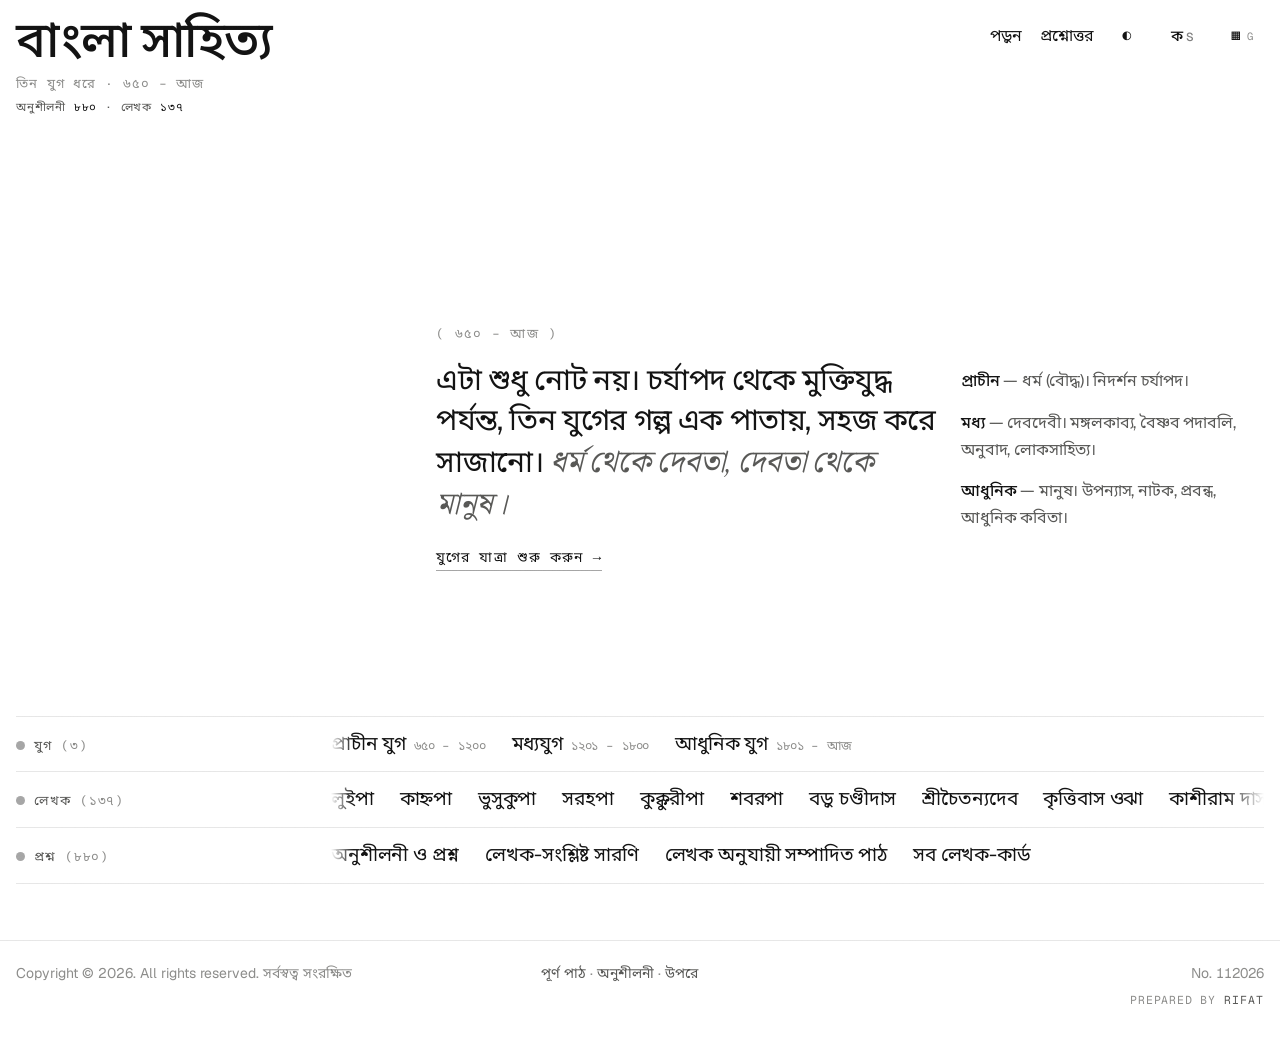
<file: index.html>
<!doctype html>
<html lang="bn">
<head>
<meta charset="utf-8">
<meta name="viewport" content="width=device-width, initial-scale=1, viewport-fit=cover">
<title>বাংলা সাহিত্য — তিন যুগ ধরে</title>
  <link rel="icon" href="favicon.svg" type="image/svg+xml">
<meta name="description" content="চর্যাপদ থেকে মুক্তিযুদ্ধ পর্যন্ত — বাংলা সাহিত্যের তিন যুগের পূর্ণ পাঠ, লেখক পরিচিতি ও ৮৮০টি অনুশীলনী প্রশ্ন।">
<meta name="theme-color" content="#ffffff">
<meta property="og:title" content="বাংলা সাহিত্য — তিন যুগ ধরে">
<meta property="og:description" content="চর্যাপদ থেকে মুক্তিযুদ্ধ পর্যন্ত — তিন যুগের গল্প এক পাতায়।">
<meta property="og:type" content="website">
<link rel="stylesheet" href="fonts.css">
<link rel="stylesheet" href="style.css">
</head>
<body class="locked">

<div class="loader" id="loader" role="status" aria-live="polite">
  <span class="sr">Loading</span>
  <div class="ld-field" id="ld-field" aria-hidden="true"
       style="position:absolute;inset:0;display:grid;grid-template-columns:repeat(12,minmax(0,1fr));column-gap:var(--g)"></div>
  <p class="ld-count" id="ld-count" aria-hidden="true"><span id="ld-num">0</span><small>%</small></p>
</div>

<div class="grid" aria-hidden="true"><div class="grid-cols" id="grid-cols"></div></div>
<div class="grid-spec" id="grid-spec" aria-hidden="true"></div>

<main class="board" id="board">
  <div class="lines" id="lines" aria-hidden="true"></div>

  <div class="cell logo-cell fade" style="--d:.10s">
    <a class="logo" href="index.html" aria-label="বাংলা সাহিত্য, প্রথম পাতা">
      বাংলা সাহিত্য
      <small>তিন যুগ ধরে · ৬৫০ – আজ</small>
    </a>
  </div>

  <div class="cell meta-cell fade" style="--d:.20s">
    <p class="lbl">অনুশীলনী <b id="m-q">৮৮০</b> · লেখক <b id="m-a">১৩৯</b></p>
  </div>

  <div class="cell nav-cell fade" style="--d:.26s">
    <a href="study.html">পড়ুন</a>
    <a href="quiz.html">প্রশ্নোত্তর</a>
    <button class="tb-btn" type="button" data-theme-toggle aria-pressed="false" aria-label="অন্ধকার মোড">◐</button>
    <button class="tb-btn tb-size" type="button" data-size-toggle aria-pressed="false" aria-label="লেখার আকার">ক<i>S</i></button>
    <button class="tb-btn" type="button" data-grid-toggle aria-pressed="false" aria-label="গ্রিড দেখান">▦<span class="k">G</span></button>
  </div>

  <div class="col a fade" style="--d:.34s">
    <span class="kicker">( ৬৫০ – আজ )</span>
    <p class="lead">
      এটা শুধু নোট নয়। চর্যাপদ থেকে মুক্তিযুদ্ধ পর্যন্ত,
      তিন যুগের গল্প এক পাতায়, সহজ করে সাজানো।
      <em>ধর্ম থেকে দেবতা, দেবতা থেকে মানুষ।</em>
    </p>
    <a class="cta" href="study.html">যুগের যাত্রা শুরু করুন →</a>
  </div>

  <div class="col b fade" style="--d:.46s">
    <p><b>প্রাচীন</b> — ধর্ম (বৌদ্ধ)। নিদর্শন চর্যাপদ।</p>
    <p style="margin-top:.9em"><b>মধ্য</b> — দেবদেবী। মঙ্গলকাব্য, বৈষ্ণব পদাবলি, অনুবাদ, লোকসাহিত্য।</p>
    <p style="margin-top:.9em"><b>আধুনিক</b> — মানুষ। উপন্যাস, নাটক, প্রবন্ধ, আধুনিক কবিতা।</p>
  </div>

  <div class="idx fade" style="--d:.54s" id="idx"></div>
</main>

<footer class="foot">
  <div class="f1"><span id="f-copy">Copyright © 2026. All rights reserved. সর্বস্বত্ব সংরক্ষিত</span></div>
  <div class="f2"><a href="study.html">পূর্ণ পাঠ</a> · <a href="quiz.html">অনুশীলনী</a> · <a href="#top">উপরে</a></div>
  <div class="f3">
    <div class="f3-no">No. <span id="f-no">112026</span></div>
    <div class="f3-credit">prepared by <b>Rifat</b></div>
  </div>
</footer>

<div class="grain" aria-hidden="true"></div>

<script src="data/site.js"></script>
<script src="app.js"></script>
<script>
(function () {
  var S = window.SITE, BD = ['০','১','২','৩','৪','৫','৬','৭','৮','৯'];
  function bn(n){ return String(n).split('').map(function(c){ return (c>='0'&&c<='9') ? BD[+c] : c; }).join(''); }
  function pad(n){ return (n<10?'0':'')+n; }

  /* ambient bands behind the board */
  var lines = document.getElementById('lines');
  [[2,'.06s'],[8,'.12s'],[11,'.18s']].forEach(function(p){
    var d = document.createElement('div');
    d.className = 'band';
    d.style.left = 'calc(var(--m) + (' + (p[0]-1) + ' * (100% - 2*var(--m) - 11*var(--g)) / 12 + ' + (p[0]-1) + '*var(--g))';
    d.style.width = 'calc((100% - 2*var(--m) - 11*var(--g)) / 12)';
    d.style.setProperty('--d', p[1]);
    lines.appendChild(d);
  });

  /* meta counters */
  document.getElementById('m-q').textContent = bn(S.stats.questions);
  document.getElementById('m-a').textContent = bn(S.stats.authors);
  document.getElementById('f-copy').textContent = S.meta.copyright;
  document.getElementById('f-no').textContent = S.meta.no;

  /* the index — three rows, exactly like a studio's project list */
  var idx = document.getElementById('idx');
  function row(label, count, items){
    var el = document.createElement('div');
    el.className = 'idx-row';
    var lbl = document.createElement('span');
    lbl.className = 'idx-lbl';
    lbl.innerHTML = '<i class="dot"></i><span>' + label + '</span><span class="n">(' + bn(count) + ')</span>';
    var box = document.createElement('span');
    box.className = 'idx-items';
    items.forEach(function(it){
      var a = document.createElement('a');
      a.href = it.href;
      a.textContent = it.text;
      if (it.sub){ var s = document.createElement('span'); s.className='yr'; s.textContent = it.sub; a.appendChild(s); }
      box.appendChild(a);
    });
    el.appendChild(lbl); el.appendChild(box);
    idx.appendChild(el);
  }

  row('যুগ', S.eras.length, S.eras.map(function(e){
    return { href: 'study.html#' + e.id, text: e.name, sub: e.range };
  }));

  row('লেখক', S.names.length, S.names.map(function(a){
    return { href: 'study.html#' + a.id, text: a.name };
  }));

  row('প্রশ্ন', S.stats.questions, [
    { href: 'quiz.html', text: 'অনুশীলনী ও প্রশ্ন' },
    { href: 'study.html#tables', text: 'লেখক-সংশ্লিষ্ট সারণি' },
    { href: 'study.html#readings', text: 'লেখক অনুযায়ী সম্পাদিত পাঠ' },
    { href: 'study.html#writers', text: 'সব লেখক-কার্ড' }
  ]);
})();
</script>
</body>
</html>
</file>
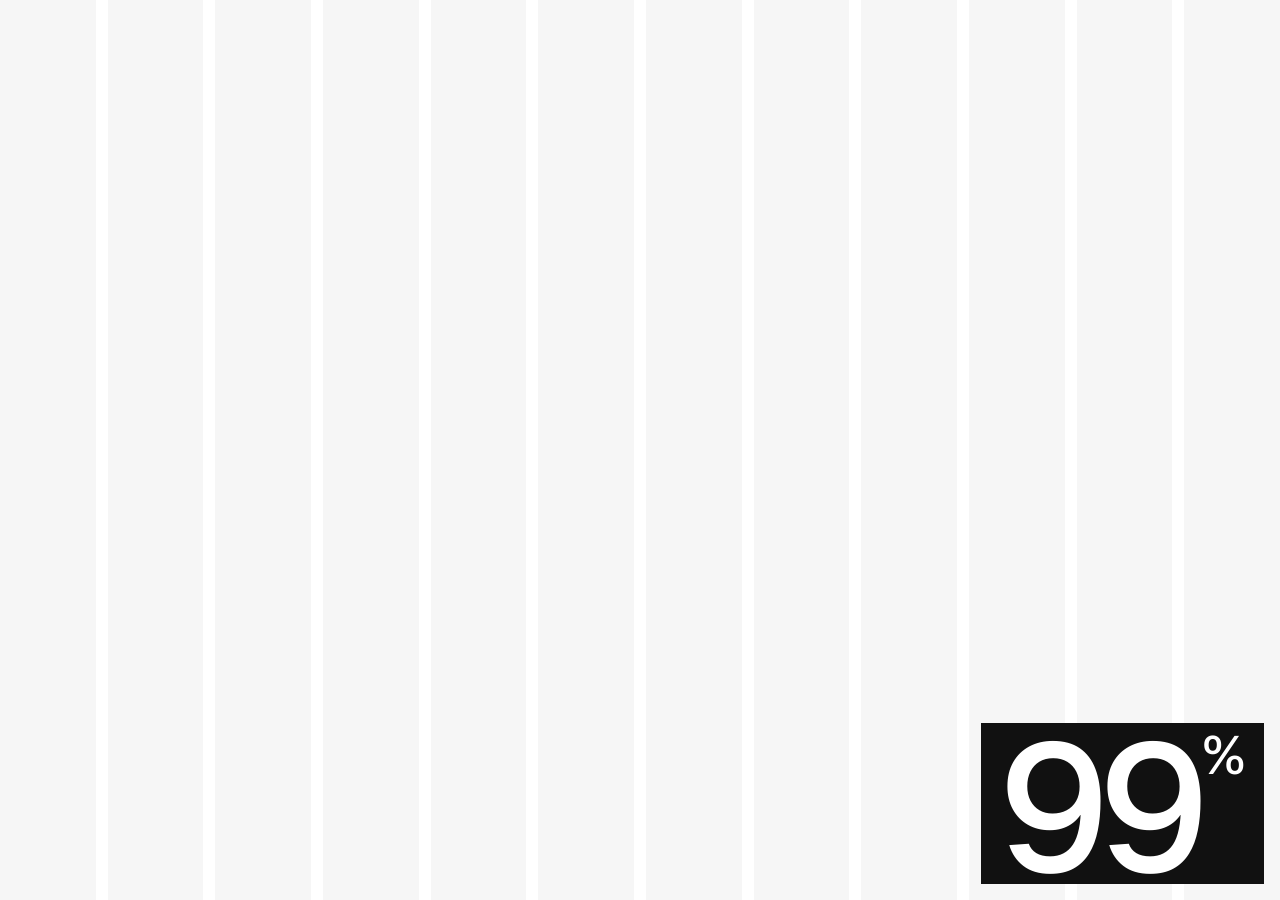
<file: quiz.html>
<!doctype html>
<html lang="bn">
<head>
<meta charset="utf-8">
<meta name="viewport" content="width=device-width, initial-scale=1, viewport-fit=cover">
<title>অনুশীলনী ও প্রশ্ন — বাংলা সাহিত্য</title>
  <link rel="icon" href="favicon.svg" type="image/svg+xml">
<meta name="description" content="বাংলা সাহিত্যের ৮৮০টি অনুশীলনী প্রশ্ন ও উত্তর — চর্যাপদ থেকে মুক্তিযুদ্ধ পর্যন্ত।">
<meta name="theme-color" content="#ffffff">
<link rel="stylesheet" href="fonts.css">
<link rel="stylesheet" href="style.css">
</head>
<body class="locked">

<div class="loader" id="loader" role="status" aria-live="polite">
  <span class="sr">Loading</span>
  <div class="ld-field" id="ld-field" aria-hidden="true"
       style="position:absolute;inset:0;display:grid;grid-template-columns:repeat(12,minmax(0,1fr));column-gap:var(--g)"></div>
  <p class="ld-count" id="ld-count" aria-hidden="true"><span id="ld-num">0</span><small>%</small></p>
</div>

<div class="grid" aria-hidden="true"><div class="grid-cols" id="grid-cols"></div></div>
<div class="grid-spec" id="grid-spec" aria-hidden="true"></div>

<header class="topbar">
  <a class="tb-logo" href="index.html">
    <span class="mark">বাংলা সাহিত্য</span>
    <span class="sep">/</span>
    <span class="lbl">অনুশীলনী</span>
  </a>
  <nav class="tb-nav" aria-label="অংশ">
    <a href="study.html">পূর্ণ পাঠ</a>
    <a href="study.html#writers">লেখক-কার্ড</a>
    <a href="study.html#tables">সারণি</a>
  </nav>
  <div class="tb-tools">
    <button class="tb-btn" type="button" data-search-open>খুঁজুন<span class="k">⌘K</span></button>
    <button class="tb-btn" type="button" data-theme-toggle aria-pressed="false" aria-label="অন্ধকার মোড">◐</button>
    <button class="tb-btn tb-size" type="button" data-size-toggle aria-pressed="false" aria-label="লেখার আকার">ক<i>S</i></button>
    <button class="tb-btn" type="button" data-grid-toggle aria-pressed="false" aria-label="গ্রিড দেখান">▦<span class="k">G</span></button>
  </div>
</header>

<div class="quizwrap">
  <aside class="quizside">
    <div class="widget">
      <h5>অবস্থা</h5>
      <div class="stat"><span>মোট প্রশ্ন</span><b id="q-total">৮৮০</b></div>
      <div class="stat"><span>দেখা হয়েছে</span><b id="q-seen">০</b></div>
      <div class="prog"><i id="q-bar"></i></div>
      <p class="lbl">অগ্রগতি <b id="q-pct">০%</b></p>
    </div>

    <div class="widget">
      <h5>ছাঁটি</h5>
      <input id="q-filter" type="search" placeholder="প্রশ্ন খুঁজুন…"
             style="width:100%;border:1px solid var(--gl);background:none;color:var(--ink);
                    font:400 16px var(--sans);padding:11px 13px;border-radius:4px;outline:none">
      <p class="lbl" style="margin-top:10px">শর্টকাট</p>
      <p class="lbl" style="margin-top:6px;color:var(--ink-2);text-transform:none;letter-spacing:0;line-height:1.7">
        স্পেস — উত্তর দেখান<br>← → — প্রশ্ন বদলান<br>র — এলোমেলো করুন
      </p>
    </div>
  </aside>

  <main class="quizmain">
    <div class="card" id="card">
      <span class="qno" id="q-no">প্রশ্ন ০১ / ৮৮০</span>
      <p class="q" id="q-text">—</p>
      <p class="a hidden" id="q-ans">—</p>
    </div>

    <div class="quizbar">
      <button class="btn" id="b-prev" type="button">← আগের</button>
      <button class="btn" id="b-reveal" type="button">উত্তর দেখান</button>
      <button class="btn" id="b-next" type="button">পরের →</button>
      <button class="btn" id="b-shuffle" type="button">এলোমেলো</button>
      <button class="btn" id="b-list" type="button">সব প্রশ্ন</button>
      <span class="sp"></span>
      <span class="pos" id="q-pos">১ / ৮৮০</span>
    </div>

    <div id="q-list" style="display:none;margin-top:26px"></div>
  </main>
</div>

<footer class="foot">
  <div class="f1"><span id="f-copy">Copyright © 2026. All rights reserved. সর্বস্বত্ব সংরক্ষিত</span></div>
  <div class="f2"><a href="index.html">প্রথম পাতা</a> · <a href="study.html">পূর্ণ পাঠ</a></div>
  <div class="f3">
    <div class="f3-no">No. <span id="f-no">112026</span></div>
    <div class="f3-credit">prepared by <b>Rifat</b></div>
  </div>
</footer>

<div class="search" id="search" role="dialog" aria-modal="true" aria-label="খুঁজুন">
  <div class="search-in">
    <div class="search-bar">
      <input id="search-input" type="search" placeholder="লেখকের নাম, বইয়ের নাম বা সাল লিখে খুঁজুন।" autocomplete="off">
      <button class="search-close" id="search-close" aria-label="বন্ধ করুন">✕</button>
    </div>
    <div class="az" id="search-az" aria-label="অক্ষর দিয়ে ছাঁকুন"></div>
    <div class="results" id="search-results"></div>
  </div>
</div>

<div class="grain" aria-hidden="true"></div>

<script src="data/site.js"></script>
<script src="data/quiz.js"></script>
<script src="data/read.js"></script>
<script src="app.js"></script>
<script>
(function () {
  var S = window.SITE;
  var BD = ['০','১','২','৩','৪','৫','৬','৭','৮','৯'];
  function bn(n){ return String(n).split('').map(function(c){ return (c>='0'&&c<='9') ? BD[+c] : c; }).join(''); }
  function pad(n){ return (n<10?'0':'')+n; }

  document.getElementById('f-copy').textContent = S.meta.copyright;
  document.getElementById('f-no').textContent = S.meta.no;

  var ALL = window.QUIZ || [];
  /* pool holds indexes into ALL, so filtering never renumbers a question:
     #qN always means the Nth question of the whole set (one-based). */
  var pool = ALL.map(function(_, i){ return i; });
  var idx = 0, revealed = false;
  var seen = {};

  document.getElementById('q-total').textContent = bn(ALL.length);

  var elNo = document.getElementById('q-no'), elText = document.getElementById('q-text'),
      elAns = document.getElementById('q-ans'), elPos = document.getElementById('q-pos'),
      elBtn = document.getElementById('b-reveal'), elList = document.getElementById('q-list');

  function paint() {
    if (!pool.length) { elText.textContent = 'কোনো প্রশ্ন মেলেনি।'; elAns.textContent = '—'; return; }
    var q = ALL[pool[idx]];
    elNo.textContent = 'প্রশ্ন ' + pad(idx + 1) + ' / ' + bn(pool.length);
    elText.textContent = q.q;
    elAns.textContent = q.a || '—';
    elAns.classList.add('hidden');
    elBtn.textContent = 'উত্তর দেখান';
    revealed = false;
    elPos.textContent = bn(idx + 1) + ' / ' + bn(pool.length);
    seen[q.q] = true;
    var n = Object.keys(seen).length;
    document.getElementById('q-seen').textContent = bn(n);
    var p = n / ALL.length;
    document.getElementById('q-bar').style.transform = 'scaleX(' + p + ')';
    document.getElementById('q-pct').textContent = bn(Math.round(p * 100)) + '%';
    var gh = '#q' + (pool[idx] + 1);
    if (location.hash !== gh) history.replaceState(null, '', gh);
  }
  function reveal() {
    if (revealed) { next(); return; }
    elAns.classList.remove('hidden');
    elBtn.textContent = 'পরের →';
    revealed = true;
  }
  function next() { idx = (idx + 1) % pool.length; paint(); }
  function prev() { idx = (idx - 1 + pool.length) % pool.length; paint(); }

  document.getElementById('b-reveal').addEventListener('click', reveal);
  document.getElementById('b-next').addEventListener('click', next);
  document.getElementById('b-prev').addEventListener('click', prev);
  document.getElementById('b-shuffle').addEventListener('click', function () {
    for (var i = pool.length - 1; i > 0; i--) {
      var j = Math.floor(Math.random() * (i + 1));
      var t = pool[i]; pool[i] = pool[j]; pool[j] = t;
    }
    idx = 0; paint();
    if (window.Search) window.Search.toast('এলোমেলো হয়েছে');
  });

  document.addEventListener('keydown', function (e) {
    if (/^(INPUT|TEXTAREA)$/.test(document.activeElement.tagName)) return;
    if (e.key === ' ' || e.key === 'Enter') { e.preventDefault(); reveal(); }
    else if (e.key === 'ArrowRight') { e.preventDefault(); next(); }
    else if (e.key === 'ArrowLeft') { e.preventDefault(); prev(); }
  });

  /* full list */
  var listOpen = false;
  document.getElementById('b-list').addEventListener('click', function () {
    listOpen = !listOpen;
    elList.style.display = listOpen ? 'block' : 'none';
    this.classList.toggle('on', listOpen);
    if (listOpen && !elList.childElementCount) {
      elList.innerHTML = ALL.map(function (q, i) {
        return '<div class="card" style="padding:14px 0"><span class="qno" style="margin-bottom:6px">' +
          pad(i + 1) + '</span><p style="margin:0;font-size:18px;line-height:1.55">' + q.q +
          '</p><p style="margin:8px 0 0;font-size:16px;line-height:1.6;color:var(--ink-2)">' + (q.a || '') + '</p></div>';
      }).join('');
    }
    if (listOpen) elList.scrollIntoView({ behavior: 'smooth' });
  });

  /* filter */
  document.getElementById('q-filter').addEventListener('input', function () {
    var f = this.value.trim();
    pool = f ? ALL.map(function (_, i) { return i; }).filter(function (i) {
      var q = ALL[i];
      return (q.q + ' ' + q.a).indexOf(f) >= 0;
    }) : ALL.map(function (_, i) { return i; });
    idx = 0; paint();
  });

  /* deep link — #qN is one-based: #q1 is the first question of the full set */
  function applyHash() {
    var m = location.hash.match(/^#q(\d+)$/);
    if (!m) return false;
    var n = parseInt(m[1], 10) - 1;          /* -> zero-based index into ALL */
    if (n < 0 || n >= ALL.length) return false;
    var p = pool.indexOf(n);
    if (p < 0) {
      /* the question is hidden by the current filter — reveal it */
      pool = ALL.map(function (_, i) { return i; });
      document.getElementById('q-filter').value = '';
      p = n;
    }
    idx = p;
    paint();
    return true;
  }
  window.addEventListener('hashchange', applyHash);
  if (!applyHash()) paint();
})();
</script>
</body>
</html>
</file>
<file: fonts.css>
@font-face {
  font-family: 'Geist';
  font-style: normal;
  font-weight: 100 900;
  font-display: swap;
  src: url(fonts/geist-latin.woff2) format('woff2');
  unicode-range: U+0000-00FF, U+0131, U+0152-0153, U+02BB-02BC, U+02C6, U+02DA, U+02DC, U+0304, U+0308, U+0329, U+2000-206F, U+20AC, U+2122, U+2191, U+2193, U+2212, U+2215, U+FEFF, U+FFFD;
}
@font-face {
  font-family: 'Geist Mono';
  font-style: normal;
  font-weight: 400;
  font-display: swap;
  src: url(fonts/geistmono-latin.woff2) format('woff2');
  unicode-range: U+0000-00FF, U+0131, U+0152-0153, U+02BB-02BC, U+02C6, U+02DA, U+02DC, U+0304, U+0308, U+0329, U+2000-206F, U+20AC, U+2122, U+2191, U+2193, U+2212, U+2215, U+FEFF, U+FFFD;
}
@font-face {
  font-family: 'Instrument Serif';
  font-style: italic;
  font-weight: 400;
  font-display: swap;
  src: url(fonts/instrument-latin-italic.woff2) format('woff2');
  unicode-range: U+0000-00FF, U+0131, U+0152-0153, U+02BB-02BC, U+02C6, U+02DA, U+02DC, U+0304, U+0308, U+0329, U+2000-206F, U+20AC, U+2122, U+2191, U+2193, U+2212, U+2215, U+FEFF, U+FFFD;
}
@font-face {
  font-family: 'Instrument Serif';
  font-style: normal;
  font-weight: 400;
  font-display: swap;
  src: url(fonts/instrument-latin.woff2) format('woff2');
  unicode-range: U+0000-00FF, U+0131, U+0152-0153, U+02BB-02BC, U+02C6, U+02DA, U+02DC, U+0304, U+0308, U+0329, U+2000-206F, U+20AC, U+2122, U+2191, U+2193, U+2212, U+2215, U+FEFF, U+FFFD;
}
@font-face {
  font-family: 'Noto Sans Bengali';
  font-style: normal;
  font-weight: 100 900;
  font-stretch: 100%;
  font-display: swap;
  src: url(fonts/notosansbengali-bengali.woff2) format('woff2');
  unicode-range: U+0951-0952, U+0964-0965, U+0980-09FE, U+1CD0, U+1CD2, U+1CD5-1CD6, U+1CD8, U+1CE1, U+1CEA, U+1CED, U+1CF2, U+1CF5-1CF7, U+200C-200D, U+20B9, U+25CC, U+A8F1, U+11DF0-11DF1;
}
@font-face {
  font-family: 'Noto Serif Bengali';
  font-style: normal;
  font-weight: 400 700;
  font-stretch: 100%;
  font-display: swap;
  src: url(fonts/notoserifbengali-bengali.woff2) format('woff2');
  unicode-range: U+0951-0952, U+0964-0965, U+0980-09FE, U+1CD0, U+1CD2, U+1CD5-1CD6, U+1CD8, U+1CE1, U+1CEA, U+1CED, U+1CF2, U+1CF5-1CF7, U+200C-200D, U+20B9, U+25CC, U+A8F1, U+11DF0-11DF1;
}
</file>
<file: style.css>
/* ==========================================================================
   বাংলা সাহিত্য — study site
   Design language borrowed from a minimal, grid-driven creative portfolio:
   white ground, hairline rules, mono micro-labels, one loud editorial voice.
   ========================================================================== */

:root {
  --bg: #ffffff;
  --ink: #111111;
  --ink-2: #555553;
  --grey: #8a8a88;
  --gl: rgba(17, 17, 17, .10);
  --gx: rgba(17, 17, 17, .38);
  --band: #f6f6f6;
  --accent: #111111;

  --m: 16px;            /* page margin */
  --g: 12px;            /* gutter */
  --cols: 12;

  --sans: 'Geist', 'Noto Sans Bengali', 'Hind Siliguri', system-ui, -apple-system, 'Segoe UI', sans-serif;
  --serif: 'Instrument Serif', 'Noto Serif Bengali', Georgia, serif;
  --mono: 'Geist Mono', 'Noto Sans Bengali', ui-monospace, 'SF Mono', Menlo, monospace;

  /* user-adjustable type scale — 1 = default, steps up from here */
  --ts: 1;

  /* the board logo drives its own layout, so it needs to be a token */
  --logo-fs: clamp(34px, 3.9vw, 60px);

  --ease: cubic-bezier(.2, .7, .1, 1);
  --slow: cubic-bezier(.16, .84, .24, 1);
  --wipe: cubic-bezier(.7, 0, .25, 1);

  color-scheme: light;
  box-sizing: border-box;
  padding-top: env(safe-area-inset-top, 0px);
  padding-bottom: env(safe-area-inset-bottom, 0px);
}

:root[data-size="lg"] { --ts: 1.14 }
:root[data-size="xl"] { --ts: 1.3 }

:root[data-theme="dark"] {
  --bg: #0d0d0c;
  --ink: #f3f2ee;
  --ink-2: #a9a8a2;
  --grey: #74736c;
  --gl: rgba(243, 242, 238, .13);
  --gx: rgba(243, 242, 238, .34);
  --band: #161615;
  --accent: #f3f2ee;
  color-scheme: dark;
}

*, *::before, *::after { box-sizing: border-box; }

html { scroll-padding-top: 96px; -webkit-text-size-adjust: 100%; }

body {
  margin: 0;
  background: var(--bg);
  color: var(--ink);
  font-family: var(--sans);
  font-size: 16px;
  line-height: 1.5;
  -webkit-font-smoothing: antialiased;
  -moz-osx-font-smoothing: grayscale;
  overflow-x: hidden;
  transition: background .5s var(--slow), color .5s var(--slow);
}

::selection { background: var(--ink); color: var(--bg); }

a { color: inherit; }

:focus-visible { outline: 2px solid var(--ink); outline-offset: 3px; border-radius: 2px; }

.sr {
  position: absolute; width: 1px; height: 1px; overflow: hidden;
  clip: rect(0 0 0 0); clip-path: inset(50%); white-space: nowrap;
}

/* ---------- shared micro-label ------------------------------------------- */
.lbl {
  margin: 0;
  font: 400 11.5px/1.35 var(--mono);
  letter-spacing: .07em;
  text-transform: uppercase;
  color: var(--ink-2);
  font-variant-numeric: tabular-nums;
}
.lbl b { font-weight: 400; color: var(--ink); }

/* ---------- film grain ---------------------------------------------------- */
.grain {
  position: fixed; inset: -50%;
  width: 200%; height: 200%;
  z-index: 90; pointer-events: none;
  mix-blend-mode: soft-light; opacity: .42;
  animation: grain 1.4s steps(6) infinite;
  background-image: url("data:image/svg+xml,%3Csvg xmlns='http://www.w3.org/2000/svg' width='220' height='220'%3E%3Cfilter id='n'%3E%3CfeTurbulence type='fractalNoise' baseFrequency='.85' numOctaves='3' stitchTiles='stitch'/%3E%3CfeColorMatrix type='saturate' values='0'/%3E%3C/filter%3E%3Crect width='100%25' height='100%25' filter='url(%23n)' opacity='.55'/%3E%3C/svg%3E");
}
@keyframes grain {
  0% { transform: translate(0, 0) }
  17% { transform: translate(-3%, 2%) }
  33% { transform: translate(2%, -3%) }
  50% { transform: translate(-2%, -1%) }
  67% { transform: translate(3%, 3%) }
  83% { transform: translate(-1%, -3%) }
  100% { transform: translate(0, 0) }
}
@media (prefers-reduced-motion: reduce) { .grain { animation: none } }

/* ---------- loader -------------------------------------------------------- */
.loader {
  position: fixed; inset: 0; z-index: 200;
  background: var(--bg);
  display: grid; grid-template-columns: repeat(12, minmax(0, 1fr));
  gap: 0 var(--g);
  overflow: hidden;
  transition: opacity .7s var(--slow);
}
.loader[hidden] { display: none }
.loader.out { opacity: 0; pointer-events: none }
.ld-tile {
  background: var(--band);
  transform: scaleY(0); transform-origin: top;
  animation: tileIn .6s var(--slow) both;
  animation-delay: var(--d);
}
@keyframes tileIn { to { transform: scaleY(1) } }
.ld-count {
  position: absolute; right: var(--m); bottom: var(--m);
  margin: 0; background: var(--ink); color: var(--bg);
  font: 500 clamp(76px, 14vw, 220px)/.84 var(--sans);
  letter-spacing: -.06em; padding: .06em .1em 0;
  font-variant-numeric: tabular-nums;
}
.ld-count small { font-size: .3em; letter-spacing: 0; vertical-align: top; margin-left: .08em }

/* ---------- 12 column grid overlay ---------------------------------------- */
.grid {
  position: fixed; inset: 0; z-index: 40; pointer-events: none;
  padding-inline: calc(var(--m) + var(--g));
  display: none;
}
.grid-on .grid { display: block }
.grid-cols { height: 100%; display: grid; grid-template-columns: repeat(var(--cols), minmax(0, 1fr)); column-gap: var(--g) }
.grid-cols i {
  position: relative; background: rgba(17, 17, 17, .04);
  border-inline: 1px solid rgba(17, 17, 17, .13);
  transform: scaleY(0); transform-origin: top;
  transition: transform .7s var(--ease); transition-delay: calc(var(--i) * 26ms);
}
:root[data-theme="dark"] .grid-cols i { background: rgba(243, 242, 238, .05); border-inline-color: rgba(243, 242, 238, .15) }
.grid-cols i b {
  position: absolute; left: 50%; top: 46px; transform: translateX(-50%);
  font: 400 10px/1 var(--mono); letter-spacing: .06em; color: var(--ink-2);
  opacity: 0; transition: opacity .4s; transition-delay: calc(var(--i) * 26ms + .3s);
}
.grid-on .grid-cols i { transform: none }
.grid-on .grid-cols i b { opacity: 1 }
.grid-spec {
  position: fixed; z-index: 41; left: calc(var(--m) + var(--g)); bottom: 14px;
  font: 400 10.5px/1 var(--mono); letter-spacing: .08em; text-transform: uppercase;
  color: var(--ink-2); background: var(--bg); padding: 6px 8px;
  opacity: 0; transform: translateY(6px); pointer-events: none;
  transition: opacity .4s var(--ease), transform .5s var(--ease);
}
.grid-on .grid-spec { opacity: 1; transform: none }

/* ---------- fade-in choreography ------------------------------------------ */
.fade { opacity: 0; transform: translateY(8px); transition: opacity 1.3s var(--slow), transform 1.5s var(--slow); transition-delay: var(--d, 0s) }
.loaded .fade { opacity: 1; transform: none }

/* ==========================================================================
   SHARED CHROME
   ========================================================================== */
.topbar {
  position: sticky; top: 0; z-index: 30;
  display: grid;
  grid-template-columns: repeat(var(--cols), minmax(0, 1fr));
  column-gap: var(--g);
  align-items: center;
  padding: 14px var(--m);
  background: color-mix(in srgb, var(--bg) 86%, transparent);
  backdrop-filter: saturate(180%) blur(14px);
  -webkit-backdrop-filter: saturate(180%) blur(14px);
  border-bottom: 1px solid var(--gl);
}
.topbar .tb-logo { grid-column: 1 / span 3; display: flex; align-items: center; gap: 10px; text-decoration: none }
.tb-logo .mark { font: 500 16px/1 var(--sans); letter-spacing: -.01em }
.tb-logo .sep { color: var(--grey) }
.tb-logo .lbl { font-size: 11px }
.tb-nav {
  grid-column: 5 / span 6; display: flex; gap: 22px; overflow-x: auto; scrollbar-width: none;
  -webkit-mask-image: linear-gradient(90deg, #000 calc(100% - 36px), transparent);
  mask-image: linear-gradient(90deg, #000 calc(100% - 36px), transparent);
}
.tb-nav::-webkit-scrollbar { display: none }
.tb-nav a {
  position: relative; display: inline-flex; align-items: center; min-height: 34px;
  font-size: calc(16px * var(--ts)); color: var(--ink); text-decoration: none; white-space: nowrap;
}
.tb-nav a::after {
  content: ""; position: absolute; left: 0; right: 0; bottom: 4px; height: 1px;
  background: currentColor; transform: scaleX(0); transform-origin: right;
  transition: transform .6s var(--slow);
}
.tb-nav a:hover::after, .tb-nav a:focus-visible::after { transform: scaleX(1); transform-origin: left }
.tb-nav a.on::after { transform: scaleX(1) }
.tb-tools { grid-column: 11 / span 2; display: flex; justify-content: flex-end; align-items: center; gap: 6px }
.tb-btn {
  appearance: none; border: 0; background: none; color: var(--ink);
  font: 400 12px/1 var(--mono); letter-spacing: .07em; text-transform: uppercase;
  padding: 9px 10px; cursor: pointer; border-radius: 4px; min-height: 34px;
  transition: background .25s var(--ease), color .25s var(--ease);
}
.tb-size {
  display: inline-flex; align-items: baseline; gap: 3px;
  font: 500 15px/1 var(--sans); letter-spacing: -.02em;
}
.tb-size i { font-style: normal; font-size: .78em; opacity: .55 }
.tb-size b { font-weight: 500; font-size: 1em }
.tb-btn:hover { background: var(--band) }
.tb-btn[aria-pressed="true"] { background: var(--ink); color: var(--bg) }
.tb-btn .k { color: var(--grey); font-size: 10.5px; margin-left: 5px }
.tb-btn[aria-pressed="true"] .k { color: var(--bg); opacity: .55 }

@media (max-width: 900px) {
  .tb-logo { grid-column: 1 / span 6 }
  .tb-nav { grid-column: 1 / -1; order: 3; padding-top: 10px; gap: 16px }
  .tb-tools { grid-column: 7 / -1 }
}

/* ==========================================================================
   HOME — the board
   ========================================================================== */
.board {
  position: relative;
  width: 100%; max-width: 1440px; margin: 0 auto;
  min-height: 100vh; min-height: 100svh;
  padding: var(--m);
  display: grid;
  grid-template-columns: repeat(var(--cols), minmax(0, 1fr));
  grid-template-rows: repeat(3, minmax(0, 1fr));
  column-gap: var(--g); row-gap: var(--g);
  overflow: hidden;
}
.lines { position: absolute; inset: 0; pointer-events: none; z-index: 0; opacity: 0; transition: opacity .6s var(--slow) }
.grid-on .lines { opacity: 1 }
.lines .band { position: absolute; top: 0; bottom: 0; background: var(--band); animation: bandIn 1.2s var(--slow) both; animation-delay: var(--d) }
@keyframes bandIn { from { opacity: 0 } to { opacity: 1 } }

.cell { position: relative; z-index: 3; min-width: 0 }
.logo-cell { grid-column: 1 / span 4; grid-row: 1; align-self: start }
.logo {
  display: block; font: 500 calc(var(--logo-fs) * var(--ts))/.98 var(--sans);
  letter-spacing: -.03em; color: var(--ink); text-decoration: none;
}
.logo small {
  display: block; margin-top: 10px;
  font: 400 13px/1.4 var(--mono); letter-spacing: .07em;
  text-transform: uppercase; color: var(--grey);
}
.meta-cell {
  grid-column: 1 / span 3; grid-row: 1; align-self: start;
  padding-top: calc(var(--logo-fs) * var(--ts) * .98 + 34px);
}
.nav-cell { grid-column: 9 / span 4; grid-row: 1; align-self: start; display: flex; justify-content: flex-end; align-items: center; gap: 18px; padding-top: 2px }
.nav-cell a {
  position: relative; display: inline-flex; align-items: center; min-height: 36px;
  font-size: 16px; color: var(--ink); text-decoration: none;
}
.nav-cell a::after {
  content: ""; position: absolute; left: 0; right: 0; bottom: 5px; height: 1px;
  background: currentColor; transform: scaleX(0); transform-origin: right;
  transition: transform .7s var(--slow);
}
.nav-cell a:hover::after, .nav-cell a:focus-visible::after { transform: scaleX(1); transform-origin: left }

/* the editorial voice */
.col {
  grid-row: 2; align-self: start; z-index: 2; margin: 0;
  font-size: clamp(17px, 1.5vw, 24px); line-height: 1.42; letter-spacing: -.01em;
}
.col p { margin: 0 }
.col p + p { margin-top: 1.2em }
.col.a {
  grid-column: 5 / span 5; grid-row: 2; align-self: center;
  --cw: min(100vw, 1440px);
  font-size: calc(clamp(24px, calc(10px + var(--cw) * .0155), 46px) * var(--ts));
  line-height: 1.36; letter-spacing: -.014em;
}
.col.a .lead { color: var(--ink) }
.col.a .lead em {
  font-family: var(--serif);
  font-style: italic;
  font-size: 1.04em;
  letter-spacing: 0;
  color: var(--ink-2);
}
.col.a .kicker, .doc .kicker {
  display: block; margin-bottom: 1.5em;
  font: 400 13px/1 var(--mono); letter-spacing: .1em; text-transform: uppercase; color: var(--grey);
}
.col.a .cta {
  display: inline-block; margin-top: 1.8em;
  font: 400 14px/1 var(--mono); letter-spacing: .08em; text-transform: uppercase;
  color: var(--ink); text-decoration: none;
  border-bottom: 1px solid var(--gx); padding-bottom: 6px;
  transition: border-color .4s var(--ease), color .3s;
}
.col.a .cta:hover { border-color: var(--ink) }
.col.b { grid-column: 10 / span 3; grid-row: 2; align-self: center; color: var(--ink-2); font-size: calc(16px * var(--ts)); line-height: 1.68 }
.col.b b { color: var(--ink); font-weight: 500 }

/* index rows at the foot of the board */
.idx {
  grid-column: 1 / -1; grid-row: 3; align-self: end; z-index: 3;
  border-top: 1px solid var(--gl);
}
.idx-row {
  display: grid;
  grid-template-columns: repeat(var(--cols), minmax(0, 1fr));
  column-gap: var(--g);
  align-items: baseline;
  padding: 13px 0;
  border-bottom: 1px solid var(--gl);
}
.idx-lbl {
  grid-column: 1 / span 3;
  display: flex; align-items: center; gap: 9px;
  font: 400 13px/1 var(--mono); letter-spacing: .07em; text-transform: uppercase; color: var(--ink-2);
}
.idx-lbl .dot { width: 9px; height: 9px; border-radius: 50%; background: var(--gx); flex: none; transition: background .4s var(--ease) }
.idx-row:hover .idx-lbl .dot { background: var(--ink) }
.idx-lbl .n { color: var(--grey) }
.idx-items {
  grid-column: 4 / -1;
  display: flex; gap: 0 22px; align-items: baseline;
  overflow-x: auto; overflow-y: hidden; scrollbar-width: none;
  -webkit-mask-image: linear-gradient(90deg, transparent 0, #000 22px, #000 calc(100% - 40px), transparent);
  mask-image: linear-gradient(90deg, transparent 0, #000 22px, #000 calc(100% - 40px), transparent);
}
.idx-items::-webkit-scrollbar { display: none }
.idx-items a {
  flex: none; position: relative;
  font-size: calc(clamp(17px, 1.5vw, 24px) * var(--ts)); color: var(--ink); text-decoration: none; white-space: nowrap;
  letter-spacing: -.008em;
}
.idx-items a::after {
  content: ""; position: absolute; left: 0; right: 0; bottom: -3px; height: 1px;
  background: currentColor; transform: scaleX(0); transform-origin: right;
  transition: transform .55s var(--slow);
}
.idx-items a:hover::after { transform: scaleX(1); transform-origin: left }
.idx-items a .yr { color: var(--grey); font: 400 12.5px/1 var(--mono); margin-left: 8px }

.board-foot {
  grid-column: 1 / -1; grid-row: 3; align-self: end;
  display: none;
}

/* ==========================================================================
   STUDY — the reader
   ========================================================================== */
.reader {
  max-width: 1440px; margin: 0 auto;
  padding: 0 var(--m) 120px;
  display: grid;
  grid-template-columns: repeat(var(--cols), minmax(0, 1fr));
  column-gap: var(--g);
  align-items: start;
}
.rail {
  grid-column: 1 / span 3; position: sticky; top: 86px;
  max-height: calc(100vh - 110px); overflow-y: auto;
  padding: 30px 0 40px; scrollbar-width: thin;
}
.rail h4 { margin: 0 0 14px; font: 400 12.5px/1 var(--mono); letter-spacing: .09em; text-transform: uppercase; color: var(--grey) }
.rail ol { list-style: none; margin: 0; padding: 0; counter-reset: r }
.rail li { counter-increment: r }
.rail a {
  display: flex; gap: 9px; align-items: baseline;
  padding: 7px 0; text-decoration: none; color: var(--ink-2);
  font-size: calc(16px * var(--ts)); line-height: 1.42; letter-spacing: 0;
  transition: color .25s var(--ease);
}
.rail a::before {
  content: counter(r, decimal-leading-zero);
  font: 400 11.5px/1 var(--mono); color: var(--grey); flex: none; padding-top: 3px;
  transition: color .25s var(--ease);
}
.rail a:hover { color: var(--ink) }
.rail a.on { color: var(--ink); font-weight: 500 }
.rail a.on::before { color: var(--ink) }
.rail .rail-sub { margin: 2px 0 12px; padding-left: 0; list-style: none; border-left: 1px solid var(--gl); padding-left: 12px }
.rail .rail-sub a { font-size: 15px; color: var(--grey) }
.rail .rail-sub a.on { color: var(--ink) }

.main { grid-column: 4 / span 6; padding: 30px 0 60px; min-width: 0 }
.aside { grid-column: 10 / span 3; position: sticky; top: 86px; padding: 30px 0 60px }

@media (max-width: 1100px) {
  .rail { grid-column: 1 / span 4 }
  .main { grid-column: 5 / -1 }
  .aside { display: none }
}
@media (max-width: 780px) {
  .reader { display: block; padding: 0 var(--m) 90px }
  .rail { position: static; max-height: none; padding: 22px 0 6px; border-bottom: 1px solid var(--gl) }
  .rail ol { display: flex; gap: 18px; overflow-x: auto; scrollbar-width: none }
  .rail ol::-webkit-scrollbar { display: none }
  .rail .rail-sub { display: none }
  .main { padding-top: 26px }
}

/* ---------- article typography -------------------------------------------- */
.doc { font-size: calc(clamp(18px, 1.42vw, 22px) * var(--ts)); line-height: 1.76; letter-spacing: 0; color: var(--ink) }
.doc p { margin: 0 0 1.15em }
.doc strong { font-weight: 600 }
.doc a { text-decoration: none; border-bottom: 1px solid var(--gx); transition: border-color .3s, color .3s }
.doc a:hover { border-color: var(--ink) }
.doc a.ext::after { content: "↗"; font-size: .72em; margin-left: .25em; color: var(--grey); vertical-align: .18em; border: 0 }
.doc .kicker {
  margin: 0 0 1.25em; font: 400 13px/1 var(--mono); letter-spacing: .1em;
  text-transform: uppercase; color: var(--grey);
}
.doc h2 {
  margin: 3.4em 0 1em; font: 500 calc(clamp(34px, 3.9vw, 56px) * var(--ts))/1.14 var(--sans);
  letter-spacing: -.025em; scroll-margin-top: 96px;
  display: flex; align-items: baseline; gap: 14px; flex-wrap: wrap;
}
.doc h2::before {
  content: attr(data-n); font: 400 13px/1 var(--mono); color: var(--grey);
  letter-spacing: .08em; padding-top: .45em;
}
.doc h3 {
  margin: 2.6em 0 .8em; font: 500 calc(clamp(24px, 2.35vw, 34px) * var(--ts))/1.3 var(--sans);
  letter-spacing: -.018em; scroll-margin-top: 92px;
}
.doc h4 {
  margin: 2.2em 0 .65em; font: 500 calc(clamp(21px, 1.9vw, 27px) * var(--ts))/1.38 var(--sans);
  letter-spacing: -.015em; scroll-margin-top: 92px;
}
.doc h5 {
  margin: 1.9em 0 .55em; font: 500 calc(19px * var(--ts))/1.45 var(--sans); color: var(--ink-2);
  letter-spacing: 0; scroll-margin-top: 92px;
}
.doc ul, .doc ol { margin: 0 0 1.2em; padding-left: 1.15em }
.doc li { margin: 0 0 .5em; padding-left: .2em }
.doc li::marker { color: var(--grey); font-size: .9em }
.doc ul ul { margin: .45em 0 .3em }
.doc .cont { display: block; color: var(--ink-2); font-size: .96em }
.doc dl { margin: 0 0 1.2em; display: grid; grid-template-columns: minmax(120px, 27%) 1fr; gap: 0 }
.doc dt { font-weight: 500; padding: .55em 1em .55em 0; border-top: 1px solid var(--gl) }
.doc dd { margin: 0; padding: .55em 0; border-top: 1px solid var(--gl); color: var(--ink-2) }
.doc dl dt:first-of-type, .doc dl dd:first-of-type { border-top: 0 }
@media (max-width: 620px) { .doc dl { grid-template-columns: 1fr } .doc dd { border-top: 0; padding-top: 0; padding-bottom: .8em } }

/* tables */
.doc .tw { margin: 0 0 1.6em; overflow-x: auto; border-top: 1px solid var(--ink) }
.doc table { width: 100%; border-collapse: collapse; font-size: .97em; min-width: 520px }
.doc table { font-size: calc(.97em * var(--ts)) }
.doc th {
  text-align: left; font: 400 12.5px/1.35 var(--mono); letter-spacing: .07em;
  text-transform: uppercase; color: var(--grey); font-weight: 400;
  padding: 12px 16px 12px 0; border-bottom: 1px solid var(--gl); vertical-align: bottom;
}
.doc td { padding: 13px 16px 13px 0; border-bottom: 1px solid var(--gl); vertical-align: top }
.doc td:last-child, .doc th:last-child { padding-right: 0 }
.doc tbody tr { transition: background .2s }
.doc tbody tr:hover { background: var(--band) }

/* chip rows (index links inside the notes) */
.doc .chips { display: flex; flex-wrap: wrap; gap: 6px; margin: 0 0 1.4em }
.doc .chip {
  display: inline-block; padding: 6px 12px; border: 1px solid var(--gl); border-radius: 100px;
  font-size: 15px; text-decoration: none; color: var(--ink-2); line-height: 1.3;
  transition: border-color .3s var(--ease), color .3s var(--ease), background .3s var(--ease);
}
.doc .chip:hover { border-color: var(--ink); color: var(--ink); background: var(--band) }
.doc .chip::after { content: none !important }

/* question / answer sheet */
.doc ol.qa { list-style: none; counter-reset: q; padding: 0; margin: 0 }
.doc ol.qa li {
  counter-increment: q; position: relative; padding: 20px 0 20px 62px;
  border-top: 1px solid var(--gl); margin: 0;
}
.doc ol.qa li::before {
  content: counter(q); position: absolute; left: 0; top: 21px;
  font: 400 13px/1 var(--mono); color: var(--grey); font-variant-numeric: tabular-nums;
}
.doc ol.qa .ans { display: block; margin-top: 5px; color: var(--ink-2) }
.doc ol.qa .ans::before {
  content: "উত্তর"; font: 400 11.5px/1 var(--mono); letter-spacing: .08em;
  text-transform: uppercase; color: var(--grey); margin-right: 9px;
}

/* ---------- aside widgets ------------------------------------------------- */
.widget { margin-bottom: 30px }
.widget h5 {
  margin: 0 0 12px; font: 400 11.5px/1 var(--mono); letter-spacing: .09em;
  text-transform: uppercase; color: var(--grey);
}
.stat { display: flex; justify-content: space-between; align-items: baseline; padding: 11px 0; border-top: 1px solid var(--gl); font-size: 15.5px }
.stat:last-child { border-bottom: 1px solid var(--gl) }
.stat b { font: 500 21px/1 var(--mono); font-variant-numeric: tabular-nums }
.stat span { color: var(--ink-2) }
.prog { height: 1px; background: var(--gl); position: relative; margin: 6px 0 14px }
.prog i { position: absolute; inset: 0; background: var(--ink); transform-origin: left; transform: scaleX(0) }

/* ==========================================================================
   SEARCH OVERLAY
   ========================================================================== */
.search {
  position: fixed; inset: 0; z-index: 120;
  background: color-mix(in srgb, var(--bg) 92%, transparent);
  backdrop-filter: blur(18px); -webkit-backdrop-filter: blur(18px);
  opacity: 0; pointer-events: none; transition: opacity .35s var(--ease);
}
.search.on { opacity: 1; pointer-events: auto }
.search-in {
  max-width: 780px; margin: 0 auto; padding: 12vh var(--m) var(--m);
  transform: translateY(-14px); transition: transform .45s var(--slow);
}
.search.on .search-in { transform: none }
.search-bar { display: flex; align-items: center; gap: 12px; border-bottom: 1px solid var(--ink); padding-bottom: 12px }
.search-bar input {
  flex: 1; border: 0; outline: 0; background: none; color: var(--ink);
  font: 400 clamp(22px, 3vw, 36px)/1.3 var(--sans); letter-spacing: -.015em;
}
.search-bar input::placeholder { color: var(--grey) }
.search-close { background: none; border: 0; color: var(--grey); cursor: pointer; font-size: 18px; padding: 4px 6px; line-height: 1 }
.search-hint { margin: 16px 0 0; font: 400 12px/1.4 var(--mono); letter-spacing: .06em; color: var(--grey); text-transform: uppercase }
.az { display: flex; flex-wrap: wrap; gap: 4px; margin: 18px 0 0 }
.az button {
  border: 1px solid var(--gl); background: none; color: var(--ink-2); cursor: pointer;
  font: 400 16px/1 var(--sans); padding: 8px 10px; border-radius: 4px; min-width: 36px;
  transition: background .2s, color .2s, border-color .2s;
}
.az button:hover { border-color: var(--ink); color: var(--ink) }
.az button.on { background: var(--ink); color: var(--bg); border-color: var(--ink) }
.results { margin: 26px 0 0; max-height: 52vh; overflow-y: auto }
.results ol { list-style: none; margin: 0; padding: 0 }
.results li { border-top: 1px solid var(--gl) }
.results a { display: block; padding: 13px 0; text-decoration: none }
.results .rk { font: 400 11px/1 var(--mono); letter-spacing: .08em; text-transform: uppercase; color: var(--grey); display: block; margin-bottom: 6px }
.results .rt { font-size: calc(18px * var(--ts)); letter-spacing: 0 }
.results .rs { display: block; font-size: 15px; color: var(--ink-2); margin-top: 6px; line-height: 1.6;
  display: -webkit-box; -webkit-line-clamp: 2; -webkit-box-orient: vertical; overflow: hidden }
.results mark { background: color-mix(in srgb, var(--ink) 12%, transparent); color: inherit; border-radius: 2px; padding: 0 1px }
.results .none { padding: 24px 0; color: var(--grey); font-size: 16px; border-top: 1px solid var(--gl) }

/* ==========================================================================
   QUIZ
   ========================================================================== */
.quizwrap { max-width: 1440px; margin: 0 auto; padding: 0 var(--m) 100px; display: grid; grid-template-columns: repeat(var(--cols), minmax(0, 1fr)); column-gap: var(--g) }
.quizside { grid-column: 1 / span 3; position: sticky; top: 86px; padding: 30px 0 }
.quizmain { grid-column: 4 / span 8; padding: 30px 0 60px; min-width: 0 }
@media (max-width: 900px) { .quizwrap { display: block } .quizside { position: static; padding: 22px 0 } }

.card {
  border-top: 1px solid var(--ink); padding: 26px 0 30px;
}
.card .q {
  font: 500 calc(clamp(26px, 3vw, 42px) * var(--ts))/1.38 var(--sans); letter-spacing: -.02em; margin: 0 0 22px;
}
.card .a {
  font-size: calc(clamp(18.5px, 1.62vw, 25px) * var(--ts)); line-height: 1.7; color: var(--ink-2);
  border-left: 2px solid var(--gx); padding-left: 18px; margin: 0;
}
.card .a.hidden { color: transparent; text-shadow: 0 0 14px var(--gl); user-select: none }
.card .qno { font: 400 12.5px/1 var(--mono); letter-spacing: .08em; color: var(--grey); display: block; margin-bottom: 18px }
.quizbar { display: flex; gap: 8px; align-items: center; flex-wrap: wrap; margin: 18px 0 26px }
.quizbar .btn {
  border: 1px solid var(--gl); background: none; color: var(--ink); cursor: pointer;
  font: 400 13px/1 var(--mono); letter-spacing: .07em; text-transform: uppercase;
  padding: 11px 16px; border-radius: 100px; transition: background .25s, border-color .25s, color .25s;
}
.quizbar .btn:hover { border-color: var(--ink); background: var(--band) }
.quizbar .btn.on { background: var(--ink); color: var(--bg); border-color: var(--ink) }
.quizbar .sp { flex: 1 }
.quizbar .pos { font: 400 14px/1 var(--mono); color: var(--grey); font-variant-numeric: tabular-nums }

/* ==========================================================================
   MISC
   ========================================================================== */
.foot {
  border-top: 1px solid var(--gl); margin-top: 40px;
  padding: 22px var(--m) 40px;
  display: grid; grid-template-columns: repeat(var(--cols), minmax(0, 1fr)); column-gap: var(--g);
  font-size: 14px; color: var(--grey);
}
.foot .f1 { grid-column: 1 / span 4 }
.foot .f2 { grid-column: 6 / span 4 }
.foot .f3 { grid-column: 11 / span 2; text-align: right }
.f3-no { font-variant-numeric: tabular-nums }
.f3-credit {
  margin-top: 7px;
  font-family: var(--mono); font-size: 11.5px; letter-spacing: .07em;
  text-transform: uppercase; color: var(--grey);
}
.f3-credit b { font-weight: 500; color: var(--ink-2); letter-spacing: .09em }
.foot a { color: var(--ink-2); text-decoration: none }
.foot a:hover { color: var(--ink) }

.toast {
  position: fixed; left: 50%; bottom: 26px; transform: translate(-50%, 14px);
  background: var(--ink); color: var(--bg); z-index: 150;
  font: 400 11px/1 var(--mono); letter-spacing: .06em; text-transform: uppercase;
  padding: 11px 16px; border-radius: 100px; opacity: 0; pointer-events: none;
  transition: opacity .3s var(--ease), transform .4s var(--slow);
}
.toast.on { opacity: 1; transform: translate(-50%, 0) }

@media (prefers-reduced-motion: reduce) {
  *, *::before, *::after { animation-duration: .01ms !important; transition-duration: .01ms !important }
  .fade { opacity: 1; transform: none }
}

/* soft edge on scrollable lists */
.fade-b {
  -webkit-mask-image: linear-gradient(180deg, #000 0, #000 calc(100% - 34px), transparent 100%);
  mask-image: linear-gradient(180deg, #000 0, #000 calc(100% - 34px), transparent 100%);
}

/* ==========================================================================
   SMALL SCREENS
   ========================================================================== */
@media (max-width: 860px) {
  .board {
    grid-template-columns: 1fr;
    grid-template-rows: none;
    grid-auto-rows: auto;
    row-gap: 20px;
    height: auto;
    min-height: 100svh;
    padding: var(--m) var(--m) 40px;
    overflow: visible;
  }
  .logo-cell { grid-column: 1; grid-row: 1 }
  .nav-cell { grid-column: 1; grid-row: 2; justify-content: flex-start; gap: 18px; flex-wrap: wrap; padding-top: 4px }
  .meta-cell { grid-column: 1; grid-row: 3; padding-top: 0 }
  .col.a { grid-column: 1; grid-row: 4; align-self: start }
  .col.b { grid-column: 1; grid-row: 5; align-self: start }
  .idx { grid-column: 1; grid-row: 6; align-self: start; margin-top: 10px }
  .idx-row { grid-template-columns: 1fr; row-gap: 9px; padding: 15px 0 }
  .idx-lbl { grid-column: 1 }
  .idx-items { grid-column: 1 }
  .logo { font-size: clamp(32px, 9.5vw, 48px) }
  .foot { grid-template-columns: 1fr; row-gap: 14px; padding-bottom: 34px }
  .foot .f1, .foot .f2, .foot .f3 { grid-column: 1; text-align: left }
  .f3-credit { margin-top: 6px }
}

@media (max-width: 620px) {
  .tb-logo { grid-column: 1 / span 8 }
  .tb-logo .mark, .tb-logo .lbl { white-space: nowrap }
  .tb-tools { grid-column: 9 / -1 }
  .tb-btn .k { display: none }
  .rail a { white-space: nowrap }
  .search-in { padding-top: 8vh }
  .doc h2 { margin-top: 2.6em }
}

/* kill the native search decorations so the custom controls stay clean */
input[type="search"]::-webkit-search-cancel-button,
input[type="search"]::-webkit-search-decoration { -webkit-appearance: none; appearance: none; display: none }
input[type="search"] { -webkit-appearance: none; appearance: none }

/* the index rows need a touch more air on wide screens */
@media (min-width: 1200px) {
  .idx-items { gap: 0 26px }
}

/* ==========================================================================
   RESPONSIVE — every device, one system
   ========================================================================== */

/* ---- touch devices: real tap targets, no hover-only affordances ---------- */
@media (pointer: coarse) {
  .tb-btn { min-height: 44px; padding: 11px 12px }
  .tb-btn .k { font-size: 11px }
  .tb-nav a { min-height: 44px }
  .nav-cell a { min-height: 44px }
  .rail a { padding: 11px 0; min-height: 44px }
  .rail a::before { padding-top: 5px }
  .idx-items a { padding: 8px 0 }
  .doc .chip { padding: 9px 14px }
  .quizbar .btn { padding: 13px 18px; min-height: 44px }
  .az button { min-height: 44px; padding: 11px 13px }
  .results a { padding: 16px 0 }
  .search-close { min-width: 44px; min-height: 44px; display: inline-flex; align-items: center; justify-content: center }
  .search-bar input { min-height: 44px }
  .col.a .cta { padding: 10px 0 12px }
  .foot a { display: inline-block; padding: 6px 0 }
  .doc ol.qa li { padding: 22px 0 22px 66px }
  .doc ol.qa li::before { top: 24px; font-size: 14px }
  /* the counters stay aligned with the bigger padding */
  .doc ol.qa li::before { left: 0 }
}

/* ---- touch: kill the 300ms delay and the blue flash ---------------------- */
@media (pointer: coarse) {
  a, button, input, [role="button"] { -webkit-tap-highlight-color: transparent }
  button, .btn, .tb-btn { touch-action: manipulation }
}

/* ---- tablets: keep the aside, reflow it under the article ---------------- */
/* It stays in the reading column (5 / -1) rather than spanning the full
   width, so it can never slide under the sticky table of contents. */
@media (max-width: 1100px) and (min-width: 781px) {
  .aside {
    grid-column: 5 / -1;
    grid-row: 2;
    display: grid;
    grid-template-columns: repeat(auto-fit, minmax(220px, 1fr));
    gap: 26px 32px;
    position: static;
    padding: 30px 0 60px;
    border-top: 1px solid var(--gl);
    margin-top: 20px;
  }
  .aside .widget { margin-bottom: 0 }
  #auth-list { max-height: 260px }
}

/* ---- phones: the aside becomes a compact strip below the article --------- */
@media (max-width: 780px) {
  .reader { display: block; padding: 0 var(--m) 90px }
  .aside {
    display: grid;
    grid-template-columns: 1fr;
    gap: 26px;
    position: static;
    padding: 30px 0 0;
    margin-top: 34px;
    border-top: 1px solid var(--gl);
  }
  .aside .widget { margin-bottom: 0 }
  #auth-list { max-height: 300px }
}

/* ---- narrow phones ------------------------------------------------------- */
@media (max-width: 420px) {
  :root { --m: 13px; --g: 9px }
  .topbar { padding: 10px var(--m) }
  .tb-logo { gap: 7px }
  .tb-logo .lbl { font-size: 10px }
  .tb-nav { gap: 15px }
  .doc ol.qa li { padding: 20px 0 20px 52px; }
  .doc ol.qa li::before { font-size: 12.5px; top: 22px }
  .col.a .lead em { font-size: 1em }
  .quizbar { gap: 7px }
  .quizbar .btn { padding: 12px 15px }
  .quizbar .sp { display: none }
  .quizbar .pos { width: 100%; text-align: left; margin-top: 2px }
}

/* ---- short/landscape phones: reclaim the vertical space ------------------ */
@media (max-height: 560px) and (orientation: landscape) {
  .topbar { padding: 8px var(--m) }
  .tb-btn { min-height: 36px; padding: 8px 10px }
  .tb-nav a { min-height: 36px }
  .rail { max-height: calc(100vh - 80px); padding: 18px 0 24px }
  .main { padding-top: 18px }
  .search-in { padding-top: 4vh }
  .board { min-height: 100svh }
}

/* ---- wide screens: let the measure breathe, don't stretch the lines ------ */
@media (min-width: 1600px) {
  .reader, .quizwrap { max-width: 1600px }
  .main { grid-column: 4 / span 7 }
  .aside { grid-column: 11 / span 2 }
  .doc { font-size: calc(clamp(18px, 1.42vw, 22px) * var(--ts)) }
  .board { max-width: 1600px }
}

/* ---- very wide: cap the page so the type never runs away ---------------- */
@media (min-width: 2200px) {
  :root { --m: 32px; --g: 16px }
  .reader, .quizwrap, .board, .topbar { max-width: 1760px }
  .topbar { margin: 0 auto }
}

/* ---- foldables & split view: respect the seam ---------------------------- */
@media (min-width: 620px) and (max-width: 900px) {
  .board { gap: 14px 0 }
  .col.a { max-width: 46em }
}

/* ---- reduced motion: keep the site usable without animation -------------- */
@media (prefers-reduced-motion: reduce) {
  *, *::before, *::after {
    animation-duration: .001ms !important;
    animation-iteration-count: 1 !important;
    transition-duration: .001ms !important;
    scroll-behavior: auto !important;
  }
  .fade { opacity: 1 !important; transform: none !important }
  .loader { display: none !important }
}

/* ==========================================================================
   PRINT — for students who still want paper
   ========================================================================== */
@media print {
  .topbar, .rail, .aside, .grain, .grid, .grid-spec, .loader, .search,
  .toast, .foot, .nav-cell, .idx, .meta-cell, .lines { display: none !important }
  html, body { background: #fff !important; color: #000 !important; font-size: 11pt }
  .reader { display: block; padding: 0 }
  .main { padding: 0 }
  .doc { font-size: 11pt; line-height: 1.5 }
  .doc h2 { font-size: 18pt; break-after: avoid; page-break-after: avoid }
  .doc h3, .doc h4, .doc h5 { break-after: avoid; page-break-after: avoid }
  .doc .tw, .doc table, .doc .chips { break-inside: avoid; page-break-inside: avoid }
  .doc ol.qa li { break-inside: avoid; page-break-inside: avoid }
  .doc a { color: #000; border: 0; text-decoration: none }
  .doc a.ext::after { content: " (" attr(href) ")"; font-size: .7em; color: #555 }
  .doc .tw table { min-width: 0 }
  section { break-before: page; page-break-before: always }
  section:first-of-type { break-before: auto; page-break-before: avoid }
}
</file>
